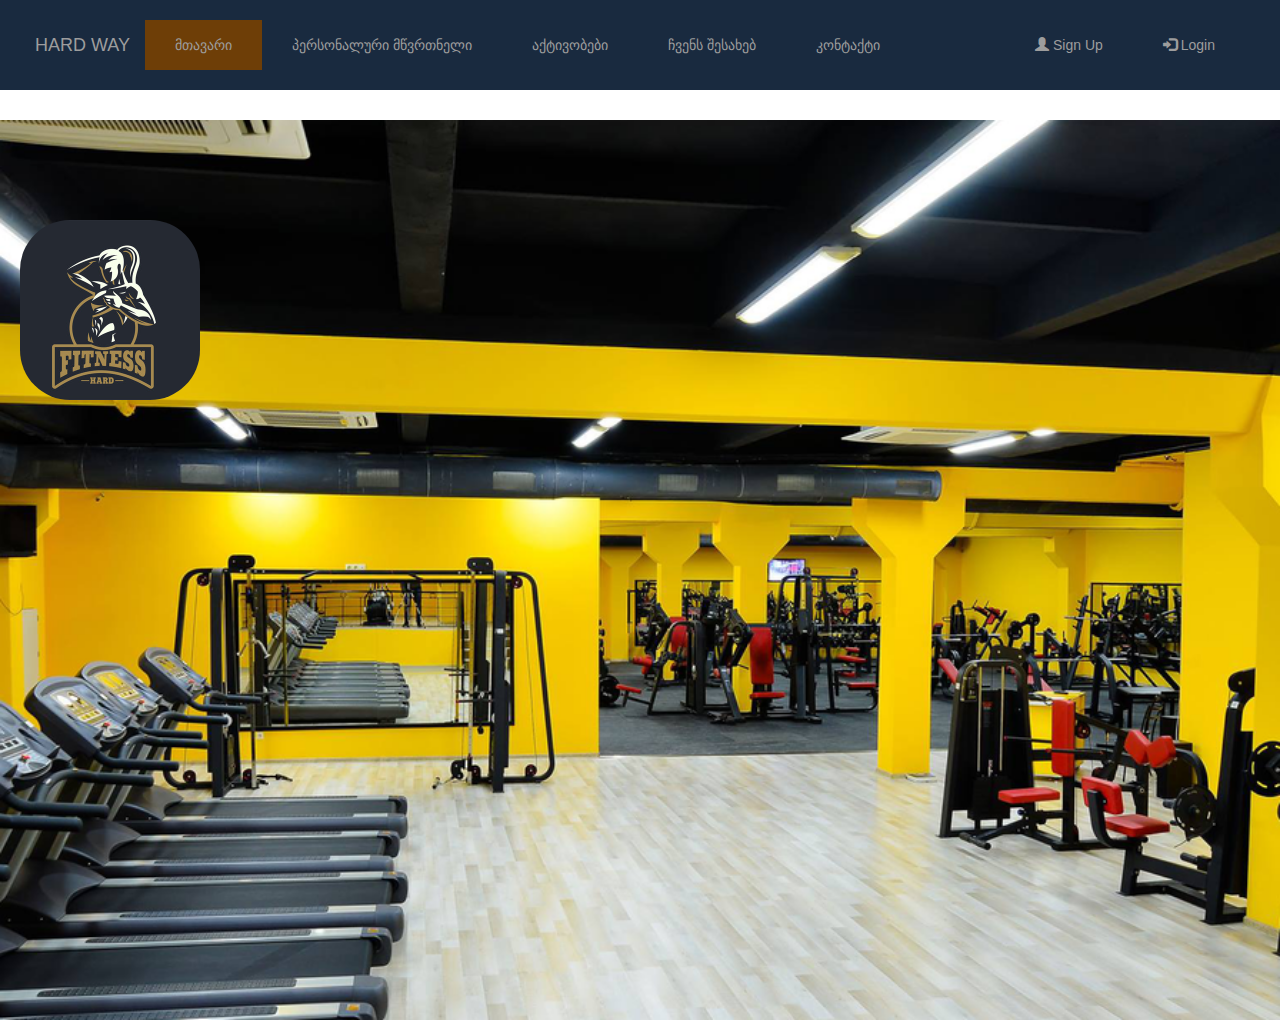
<file: index.html>
<!DOCTYPE html>
<html lang="en">
<head>
    <meta charset="UTF-8">
    <meta http-equiv="X-UA-Compatible" content="IE=edge">
    <meta name="viewport" content="width=device-width, initial-scale=1.0">
    <meta name="description" content="hard way opicialuri gverdi" >
    <link rel="stylesheet" href="https://maxcdn.bootstrapcdn.com/bootstrap/3.4.1/css/bootstrap.min.css">

    <link rel="stylesheet" href="style/style.css">
    <title>hard way ოფიციალური ვებ გვერდი, ჰარდ ვეი,  </title>
</head>

<body>

     <!-- <header> -->
         
          
            <!-- <nav>
            <ul class="flex">
            <li><a href="index.html" class="active"> მთავარი </a></li>

            <li><a href="index2.html">პერსონალური მწვრთნელი</a></li> 

            <li><a href="index3.html">რეგისტრაცია</a></li>

            <li><a href="#">ჩვენს შესახებ</a></li>
            <li><a href="index5.html">კონტაქტი</a></li>
            </ul>
            </nav>
           
    </header> --> -->
<header >
  
        <nav class="navbar navbar-inverse">
            <div class="container-fluid">
              <div class="navbar-header">
                <button type="button" class="navbar-toggle" data-toggle="collapse" data-target="#myNavbar">
                  <span class="icon-bar"></span>
                  <span class="icon-bar"></span>
                  <span class="icon-bar"></span>
                </button>
                <a class="navbar-brand" href="index.html">HARD WAY</a>
              </div>
              <div class="collapse navbar-collapse" id="myNavbar">

                <ul class="nav navbar-nav">

                  <li><a href="index.html" class="active">მთავარი</a></li>

                  <li><a href="index2.html" >პერსონალური მწვრთნელი</a></li>

                  <li><a href="#">აქტივობები</a></li>

                  <li><a href="#">ჩვენს შესახებ</a></li>

                  <li ><a href="kontaqti.html" >კონტაქტი</a></li>

                </ul>
                <ul class="nav navbar-nav navbar-right">
                  <li><a href="index3.html"><span class="glyphicon glyphicon-user"></span> Sign Up</a></li>
                  <li><a href="#"><span class="glyphicon glyphicon-log-in"></span> Login</a></li>
                  
                </ul>
              </div>
            </div>
          </nav>
       </header>

    <main>
    <div class="foto">
        <div class="fitnes">
        </div>  
    </div>
    </main>
    <footer>
       
      <div class="foot">
        <div class="xazi"></div>
        <p class="teleponi" >&#9990;</p>
        <p class="teno"> &#58;</p>
        <p class="telnom"> 568-85-36-72</p>
        </div> 
    </footer> 
    <!-- jQuery library -->
<script src="https://ajax.googleapis.com/ajax/libs/jquery/3.6.3/jquery.min.js"></script>

<!-- Latest compiled JavaScript -->
<script src="https://maxcdn.bootstrapcdn.com/bootstrap/3.4.1/js/bootstrap.min.js"></script>
</body>
</html>
</file>
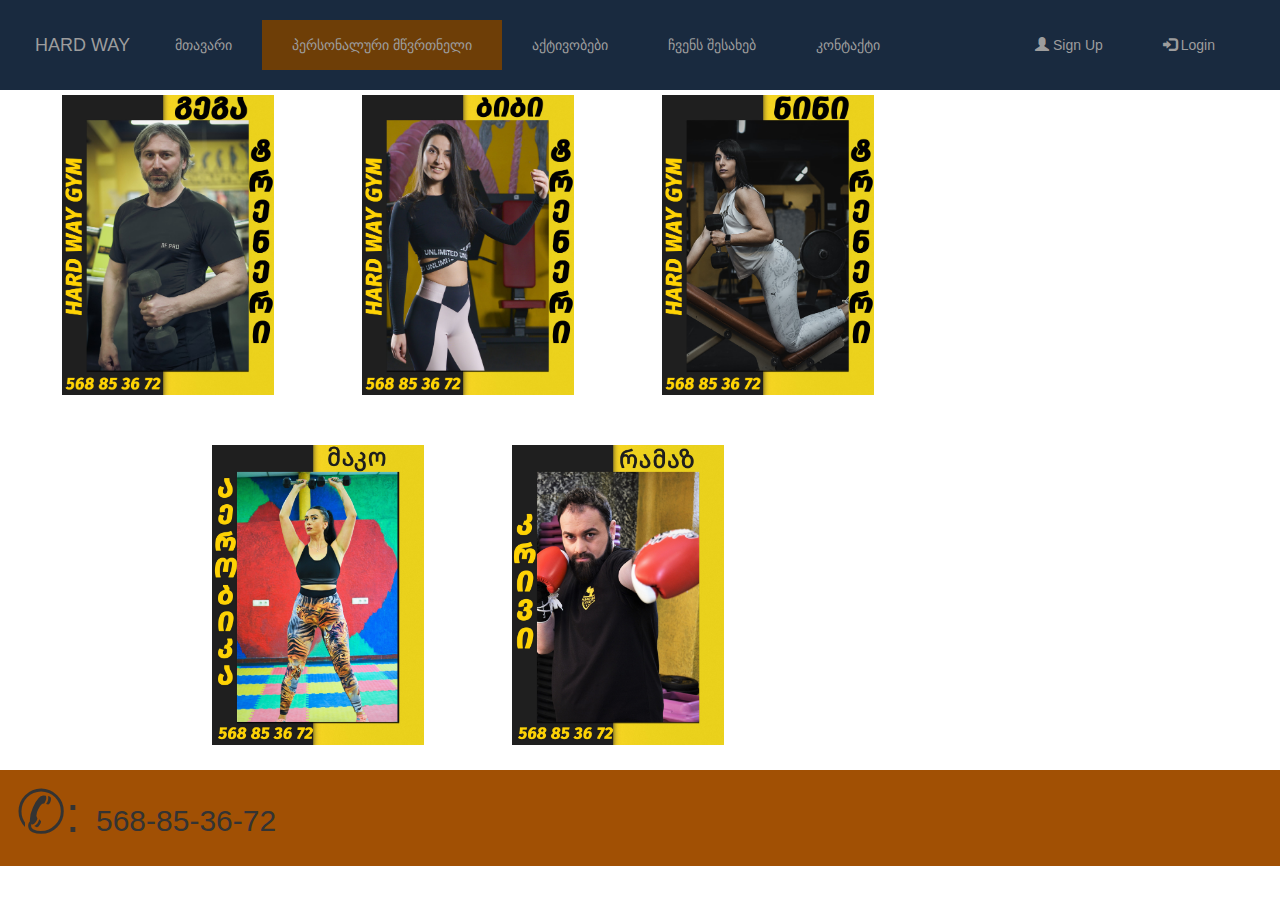
<file: index2.html>
<!DOCTYPE html>
<html lang="en">
<head>
    <meta charset="UTF-8">
    <meta http-equiv="X-UA-Compatible" content="IE=edge">
    <meta name="viewport" content="width=device-width, initial-scale=1.0">
    <link rel="stylesheet" href="https://maxcdn.bootstrapcdn.com/bootstrap/3.4.1/css/bootstrap.min.css">
    <link rel="stylesheet" href="style/style.css">
    <title>hard way ოფიციალური ვებ გვერდი, ჰარდ ვეი,</title>
</head>
<body>
  <header>
  <nav class="navbar navbar-inverse">
    <div class="container-fluid">
      <div class="navbar-header">
        <button type="button" class="navbar-toggle" data-toggle="collapse" data-target="#myNavbar">
          <span class="icon-bar"></span>
          <span class="icon-bar"></span>
          <span class="icon-bar"></span>
        </button>
        <a class="navbar-brand" href="index.html">HARD WAY</a>
      </div>
      <div class="collapse navbar-collapse" id="myNavbar">

        <ul class="nav navbar-nav">

          <li><a href="index.html" >მთავარი</a></li>

          <li><a href="index2.html" class="active">პერსონალური მწვრთნელი</a></li>

          <li><a href="#">აქტივობები</a></li>

          <li><a href="#">ჩვენს შესახებ</a></li>

          <li ><a href="kontaqti.html" >კონტაქტი</a></li>

        </ul>
        <ul class="nav navbar-nav navbar-right">
          <li><a href="#"><span class="glyphicon glyphicon-user"></span> Sign Up</a></li>
          <li><a href="#"><span class="glyphicon glyphicon-log-in"></span> Login</a></li>
          
        </ul>
      </div>
    </div>
  </nav>
</header>

    <main>
        
        <div class="foto2" >
            
     <div class="trenerigega"><img src="img/trengega.jpg" alt="trenerigega"></div>

     <div class="treneribibi"><img src="img/trenbibi.jpg" alt="treneribibi"></div>

     <div class="trenerinini"><img src="img/trenniniko.jpg" alt="trenerinini"></div>

     <div class="trenerimako"><img src="img/trenerimako.jpg" alt="trenerimako"></div>

     <div class="treneriramazi"><img src="img/treneriramazi.jpg" alt="treneriramazi"></div>

        </div>
    </main>
    <footer>
        <p class="teleponi" >&#9990;</p>
        <p class="teno"> &#58;</p>
        <p class="telnom">568-85-36-72</p>
    </footer>

 <!-- jQuery library -->
 <script src="https://ajax.googleapis.com/ajax/libs/jquery/3.6.3/jquery.min.js"></script>

 <!-- Latest compiled JavaScript -->
 <script src="https://maxcdn.bootstrapcdn.com/bootstrap/3.4.1/js/bootstrap.min.js"></script>

</body>
</html>
</file>
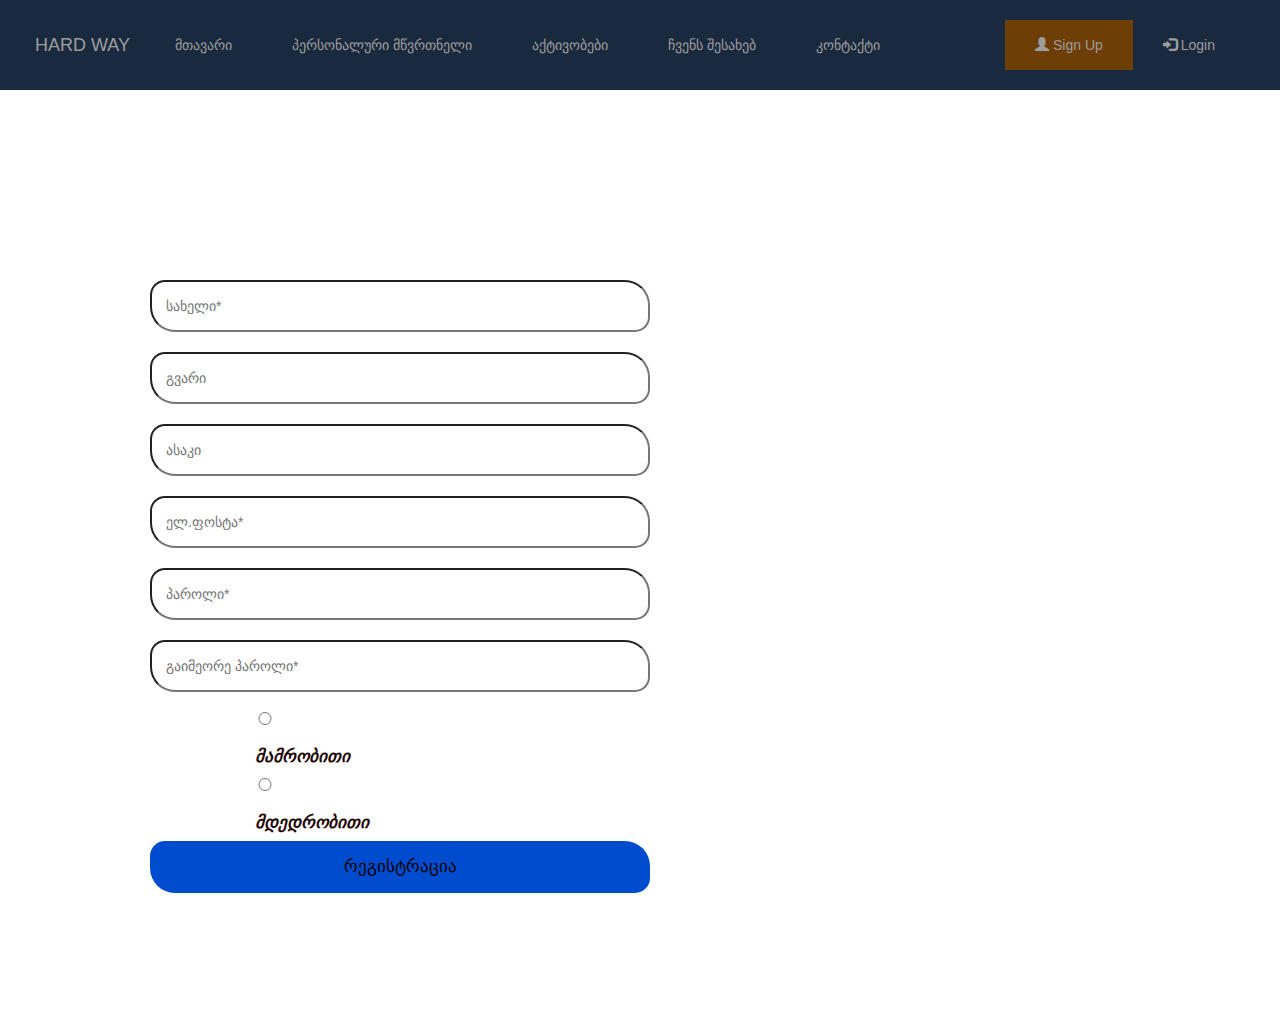
<file: index3.html>
<!DOCTYPE html>
<html lang="en">
<head>
    <meta charset="UTF-8">
    <meta http-equiv="X-UA-Compatible" content="IE=edge">
    <meta name="viewport" content="width=device-width, initial-scale=1.0">
    <meta name="description" content="hard way opicialuri gverdi" >
    <link rel="stylesheet" href="https://maxcdn.bootstrapcdn.com/bootstrap/3.4.1/css/bootstrap.min.css">
    <link rel="stylesheet" href="style/style.css">
    <title>hard way ოფიციალური ვებ გვერდი, ჰარდ ვეი,  </title>
</head>

<body>

    <!-- <header>
          <h1><a href="index.html"></a> MAIN </h1>
          
            <nav>
            <ul class="flex">
            <li><a href="index.html" class="active"> მთავარი </a></li>

            <li><a href="index2.html">პერსონალური მწვრთნელი</a></li> 

            <li><a href="index3.html">რეგისტრაცია</a></li>

            <li><a href="#">ჩვენს შესახებ</a></li>
            <li><a href="index5.html">კონტაქტი</a></li>
            </ul>
            </nav>
           
    </header> -->
<header >
        <nav class="navbar navbar-inverse">
            <div class="container-fluid">
              <div class="navbar-header">
                <button type="button" class="navbar-toggle" data-toggle="collapse" data-target="#myNavbar">
                  <span class="icon-bar"></span>
                  <span class="icon-bar"></span>
                  <span class="icon-bar"></span>
                </button>
                <a class="navbar-brand" href="index.html">HARD WAY</a>
              </div>
              <div class="collapse navbar-collapse" id="myNavbar">

                <ul class="nav navbar-nav">

                  <li><a href="index.html">მთავარი</a></li>

                  <li><a href="index2.html" >პერსონალური მწვრთნელი</a></li>

                  <li><a href="#">აქტივობები</a></li>

                  <li><a href="#">ჩვენს შესახებ</a></li>

                  <li ><a href="kontaqti.html" >კონტაქტი</a></li>

                </ul>
                <ul class="nav navbar-nav navbar-right">
                  <li><a href="index3.html" class="active"><span class="glyphicon glyphicon-user"></span> Sign Up</a></li>
                  <li><a href="#"><span class="glyphicon glyphicon-log-in"></span> Login</a></li>
                  
                </ul>
              </div>
            </div>
          </nav>
       </header>

       <main class="registracia">
    
        <form class="reg" method="post"
        action="succes.html">
            <input type="text"
            name="firstname"
            id="firstname"
            placeholder="სახელი*">
        
            <input type="text"
            name="lastname"
            id="lastname"
            placeholder="გვარი">
        
            <input type="number"
            name="age"
            id="age"
            placeholder="ასაკი">
        
            <input type="email"
            name="mail"
            id="mail"
            placeholder="ელ.ფოსტა*">
        
            <input type="password"
            name="password"
            id="password"
            placeholder="პაროლი*" required
            minlength="4"
            maxlength="200">
        
            <input type="password"
            name="repassword"
            id="repassword"
            placeholder="გაიმეორე პაროლი*" required>
        
            <div class="gender">
            <input type="radio"
            name="gender"
            id="Man">
            <label for="Man">მამრობითი</label>
            
            <input type="radio"
            name="gender"
            id="Woman">
            <label for="Woman">მდედრობითი</label>
            </div>
        
            <input type="submit"
            value="რეგისტრაცია">
        </form>
        
           </main>
    <!-- <footer>
       
      <div class="foot">
        <div class="xazi"></div>
        <p class="teleponi" >&#9990;</p>
        <p class="teno"> &#58;</p>
        <p class="telnom"> 568-85-36-72</p>
        </div> 
    </footer>  -->
    <!-- jQuery library -->
<script src="https://ajax.googleapis.com/ajax/libs/jquery/3.6.3/jquery.min.js"></script>

<!-- Latest compiled JavaScript -->
<script src="https://maxcdn.bootstrapcdn.com/bootstrap/3.4.1/js/bootstrap.min.js"></script>
</body>
</html>
</file>
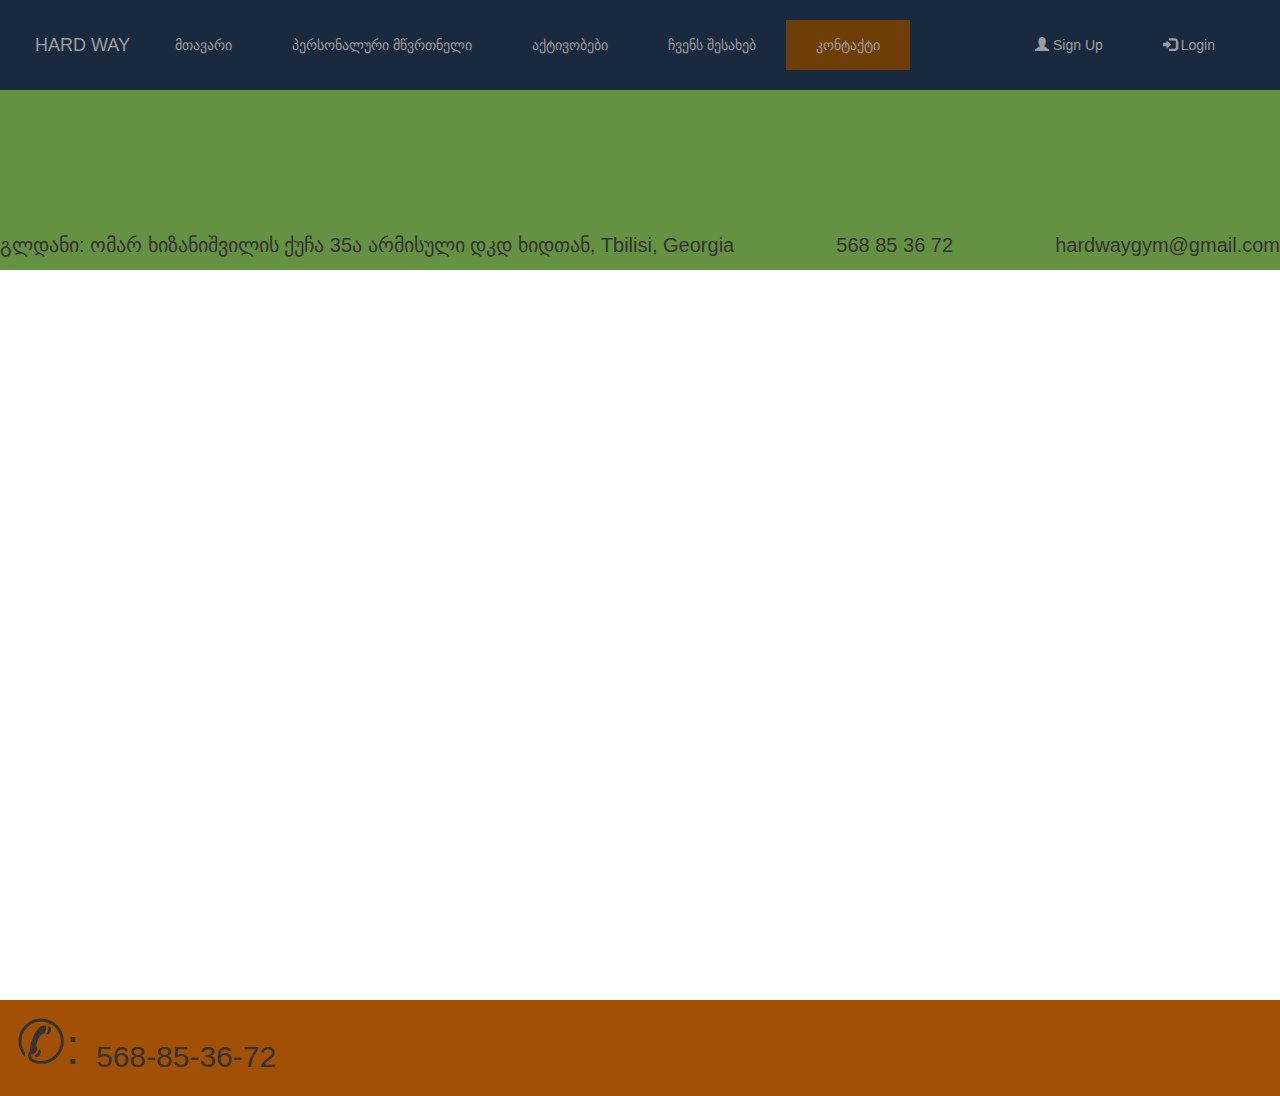
<file: kontaqti.html>
<!DOCTYPE html>
<html lang="en">
<head>
    <meta charset="UTF-8">
    <meta http-equiv="X-UA-Compatible" content="IE=edge">
    <meta name="viewport" content="width=device-width, initial-scale=1.0">
    <meta name="description" content="hard way opicialuri gverdi" >
    <link rel="stylesheet" href="https://maxcdn.bootstrapcdn.com/bootstrap/3.4.1/css/bootstrap.min.css">

    <link rel="stylesheet" href="style/style.css">
    <title>hard way ოფიციალური ვებ გვერდი, ჰარდ ვეი,  </title>
</head>

<header>

  <nav class="navbar navbar-inverse">
    <div class="container-fluid">
      <div class="navbar-header">
        <button type="button" class="navbar-toggle" data-toggle="collapse" data-target="#myNavbar">
          <span class="icon-bar"></span>
          <span class="icon-bar"></span>
          <span class="icon-bar"></span>
        </button>
        <a class="navbar-brand" href="index.html">HARD WAY</a>
      </div>
      <div class="collapse navbar-collapse" id="myNavbar">

        <ul class="nav navbar-nav">

          <li><a href="index.html">მთავარი</a></li>

          <li><a href="index2.html" >პერსონალური მწვრთნელი</a></li>

          <li><a href="#">აქტივობები</a></li>

          <li><a href="#">ჩვენს შესახებ</a></li>

          <li ><a href="kontaqti.html"  class="active">კონტაქტი</a></li>

        </ul>
        <ul class="nav navbar-nav navbar-right">
          <li><a href="index3.html"><span class="glyphicon glyphicon-user"></span> Sign Up</a></li>
          <li><a href="#"><span class="glyphicon glyphicon-log-in"></span> Login</a></li>
          
        </ul>
      </div>
    </div>
  </nav>

</header>
<main>

<div class="conteinera">
  <p>
    
გლდანი: ომარ ხიზანიშვილის ქუჩა 35ა არმისული დკდ ხიდთან, Tbilisi, Georgia</p>
 <p class="numberr">568 85 36 72</p>
 <p class="maill">hardwaygym@gmail.com</p>

</div>
</main>
<footer class="futerich">
  <div class="foot">
    <div class="xazi"></div>
    <p class="teleponi" >&#9990;</p>
    <p class="teno"> &#58;</p>
    <p class="telnom"> 568-85-36-72</p>
    </div> 
</footer>

 <!-- jQuery library -->
 <script src="https://ajax.googleapis.com/ajax/libs/jquery/3.6.3/jquery.min.js"></script>

 <!-- Latest compiled JavaScript -->
 <script src="https://maxcdn.bootstrapcdn.com/bootstrap/3.4.1/js/bootstrap.min.js"></script>
</file>
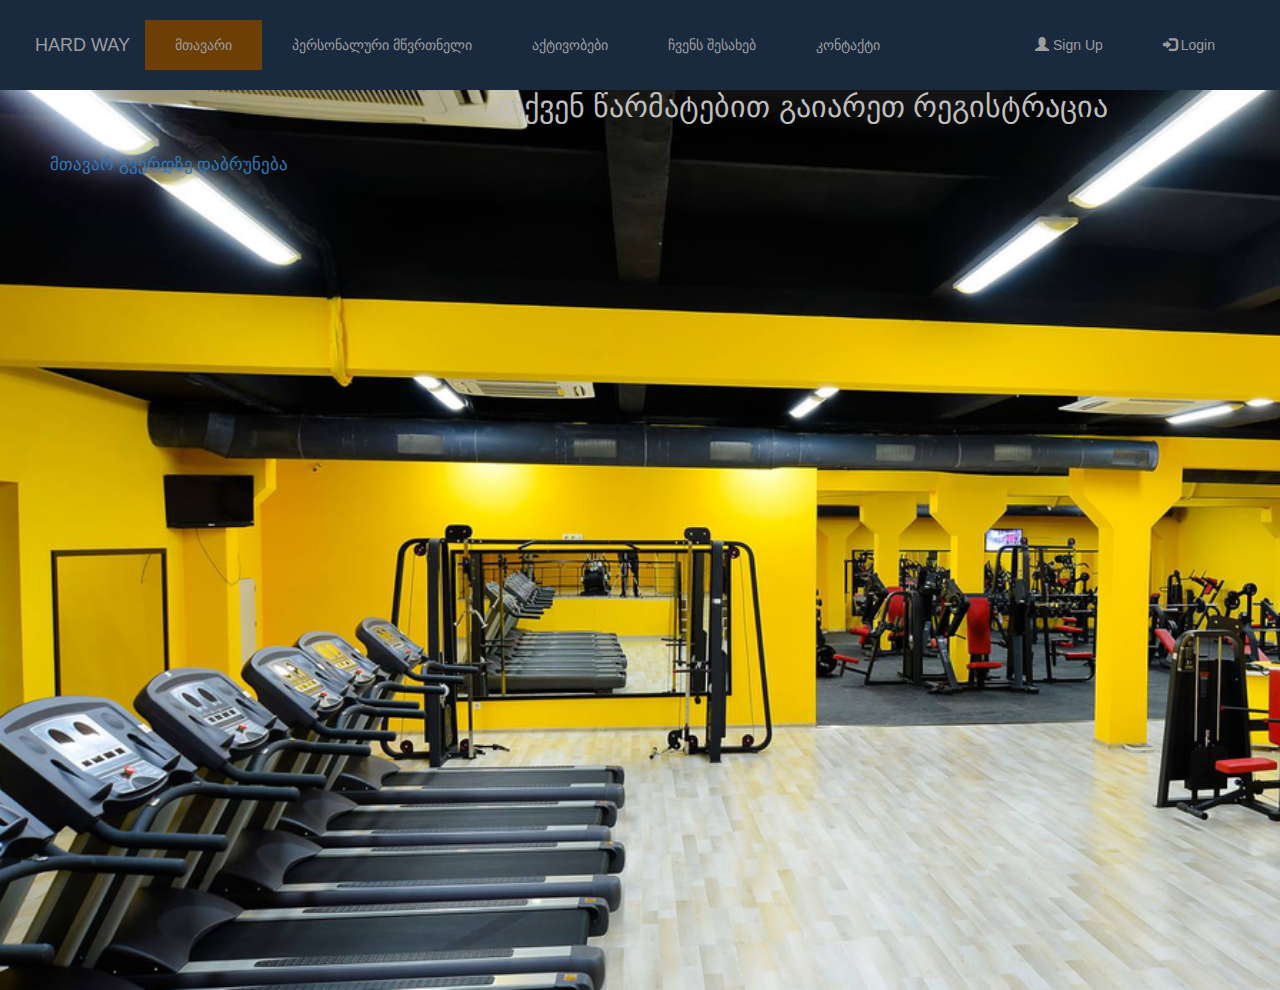
<file: succes.html>
<!DOCTYPE html>
<html lang="en">
<head>
    <meta charset="UTF-8">
    <meta http-equiv="X-UA-Compatible" content="IE=edge">
    <meta name="viewport" content="width=device-width, initial-scale=1.0">
    <meta name="description" content="hard way opicialuri gverdi" >
    <link rel="stylesheet" href="https://maxcdn.bootstrapcdn.com/bootstrap/3.4.1/css/bootstrap.min.css">

    <link rel="stylesheet" href="style/style.css">
    <title>hard way ოფიციალური ვებ გვერდი, ჰარდ ვეი,  </title>
</head>

<body>

    <!-- <header>
          <h1><a href="index.html"></a> MAIN </h1>
          
            <nav>
            <ul class="flex">
            <li><a href="index.html" class="active"> მთავარი </a></li>

            <li><a href="index2.html">პერსონალური მწვრთნელი</a></li> 

            <li><a href="index3.html">რეგისტრაცია</a></li>

            <li><a href="#">ჩვენს შესახებ</a></li>
            <li><a href="index5.html">კონტაქტი</a></li>
            </ul>
            </nav>
           
    </header> -->
<header >
        <nav class="navbar navbar-inverse">
            <div class="container-fluid">
              <div class="navbar-header">
                <button type="button" class="navbar-toggle" data-toggle="collapse" data-target="#myNavbar">
                  <span class="icon-bar"></span>
                  <span class="icon-bar"></span>
                  <span class="icon-bar"></span>
                </button>
                <a class="navbar-brand" href="index.html">HARD WAY</a>
              </div>
              <div class="collapse navbar-collapse" id="myNavbar">

                <ul class="nav navbar-nav">

                  <li><a href="index.html" class="active">მთავარი</a></li>

                  <li><a href="index2.html" >პერსონალური მწვრთნელი</a></li>

                  <li><a href="#">აქტივობები</a></li>

                  <li><a href="#">ჩვენს შესახებ</a></li>

                  <li ><a href="kontaqti.html" >კონტაქტი</a></li>

                </ul>
                <ul class="nav navbar-nav navbar-right">
                  <li><a href="#"><span class="glyphicon glyphicon-user"></span> Sign Up</a></li>
                  <li><a href="#"><span class="glyphicon glyphicon-log-in"></span> Login</a></li>
                  
                </ul>
              </div>
            </div>
          </nav>
       </header>

       <main>
        <div class="conteinerr1">
         <h2 class="reg1">თქვენ წარმატებით გაიარეთ რეგისტრაცია</h2>
         <div class="damtavreba">
            <p class="reg2">
            <a href="index.html">მთავარ გვერდზე დაბრუნება
            </a>
             </p>
        </div>
  
        </div>
        
       </main>
    <!-- <footer>
       
      <div class="foot">
        <div class="xazi"></div>
        <p class="teleponi" >&#9990;</p>
        <p class="teno"> &#58;</p>
        <p class="telnom"> 568-85-36-72</p>
        </div> 
    </footer>  -->
    <!-- jQuery library -->
<script src="https://ajax.googleapis.com/ajax/libs/jquery/3.6.3/jquery.min.js"></script>

<!-- Latest compiled JavaScript -->
<script src="https://maxcdn.bootstrapcdn.com/bootstrap/3.4.1/js/bootstrap.min.js"></script>
</body>
</html>
</file>
<file: style/style.css>
*{
    margin: 0;
    padding: 0;
    list-style-type: none;
    text-decoration: none;
    box-sizing: border-box;
}
/* .flex{
    display: flex;
    justify-content: space-between;
    align-items: center;
}
body{
    background-color: #d39c06;
}
header{
    padding-top: 12px;
    position: fixed;
    width: 100%;
    height: 80px;
    background-color: #a15004;
    margin-: 100px;
}

.flex{
    margin-left: 30px;
    

}
header ul li{
    padding-top: 10px;
    padding: 16px 32px;
    color: #e0a64e;
    background-color: #756e03;
    border-radius: 35%;
    border: 2px solid #cec108;
    transition: 2s;
}
header ul a:hover{
    background-color: #6e3e07;
    border: 2px solid #000000;
    transition: 2s;
}
header h1{
    width: 80px;
    height: 80px;
    background-repeat: no-repeat;
    background-size: 100%;
    text-indent: -9999999999px;
    background-image: url(../img/body-builder\ \(1\).png);
    margin-left: 1200px;
    margin-top: 200px;
    color: #e06907;
    position: absolute;
    
}
h1 a{
    display: block;
    width: 100%;
    height: 80px;
} */

header{
    width: 100%;
    position: fixed;
    top: 0;
    z-index: 999;
}

.nav>li>a {
    position: initial;
    display: block;
    padding: 15px 30px;
}

.navbar-inverse{
    padding: 20px;
    background-color: #192a3f;
    border: none;
}

.navbar{
    border-radius: unset;
}

.navbar-inverse .navbar-nav>.active>a{
    background-color: #65924270;
    border: 2px solid #00000000;
    border-radius: 10px;
    padding: 15px 30px;
}

.navbar-inverse .navbar-nav>.active>a:hover{
    background-color: #659242;
    
    
}



.navbar-inverse .navbar-nav>li:hover {
    background-color: #659242;
    border-radius: 10px;
    
}


.foto{
    width: 100%;
    height: 100vh;
    margin-top: 60px;
    background-image: url(../img/mtavari.png);
    background-repeat: no-repeat;
    background-size: cover;
    background-position: center;
    position: absolute;

}
.conteinera{
    width: 100%;
    height: 230px;
    display: flex;
    flex-wrap: wrap;
    align-content: flex-end;
    justify-content: space-between;
    background-color: #659242;
}

.conteinera p{
    font-size: 20px;
}
.active{
    background-color: #6e3e07;
} 
 

.fitnes{
    background-image: url(../img/fitn.jpg);
    width: 180px;
    height: 180px;
    border-radius: 50px;
    margin: 100px 20px 50px;
    background-repeat: no-repeat;
    background-position: center;
    background-size: cover;
    transform: rotate(360deg);
    transition: 1.5s;
}
.fitnes:hover{
    background-image: url(../img/fitn1.jpg);
    transition: 1.5s;
    transform: rotate(0deg);
}
footer{
    margin-top: 730px;
    display: flex;
    background-color: #a15004;
}
.foot{
    display: flex;
    align-items: center;
    justify-content: space-between;
}
.teleponi{
    width: 50px;
    font-size: 60px;
    margin-left: 16px;
    
}
.teno{
    width: 30px;
    font-size: 50px;
    margin-top: 10px;
}
.telnom{
    font-size: 30px;
    margin-top: 30px;
}
 .foto2{
    width: 80%;
    height: 700px;
    margin: 30px auto;
   display: flex;
   flex-wrap: wrap;
   align-items: center;
   justify-content: center;
   position: absolute;
 }
 main{
 padding-top: 40px;
 }
.trenerigega{
width: 300px;
height: 300px;
display: flex;
}

.treneribibi{
 width: 300px;
 height: 300px;
 display: flex;
}

.trenerinini{
 width: 300px;
 height: 300px;
 display: flex;
}
.trenerimako{
 width: 300px;
 height: 300px;
 display: flex;
}
.treneriramazi{
 width: 300px;
 height: 300px;
 display: flex;
}
.registracia{
    width: 700px;
    margin: 50px auto;
    position:relative;
    margin-left: 50px;
    margin-bottom: 60px;
}
.registracia input{
    width: 100%;
    padding: 12px;
   margin-bottom: 26px;
   display: flex;
}
.gender input{
    width: 5%;
    display: flex;
}
.registracia input[type="submit"]{
    border: none;
    background-color: rgb(134, 104, 5);
}






.conteinerr1{
    width: 100%;
    height: 100vh;
    background-size: cover;
    background-color: #c7ac16;
   background-image: url(../img/mtavari.png);
    /* margin: 0px auto; */
    color: #bebebe;
}
  

  @media only screen and (max-width: 820px) {
    header{
        width: 100%;
        height: 50px;
        flex-wrap: wrap;
    }
    .conteinerr1{
        width: 100%;
        padding-top: 200px;
    }
    .reg1{
        color: #ffffff;
    }
    footer{
        width: 100%;
               
    }
    .conteinerr1  a{
     color: #f5f5f5;
    }
    footer .order{
        padding-right: 20px;
    }
    footer .footerbox4{
        margin-right: 10px;
    }
   
  }
    
.registracia{
    padding-top: 100px;
}
.reg1{
    margin: 50px 0 0 500px;
    
}   
.reg2 {
    margin: 30px 0 0 50px;
    font-size: 17px;
    
} 
.damtavreba{
    width: 350px;
    height: 200x;
    
}
.logo7700{
    margin: 50px 0 0 1150px;
}




@media only screen and (max-width: 820px) {
    header{
        width: 100%;
        height: 50px;
        flex-wrap: wrap;
    }
    .conteiner200{
        width: 100%;
    }
    
    footer{
        width: 100%;
               
    }
    footer .order{
        padding-right: 20px;
    }
    footer .footerbox4{
        margin-right: 10px;
    }
   
  }   

.reg{
    width: 500px;
    margin: 130px auto;
    
}
.reg input{
    width: 100%;
    padding: 14px;
    margin-bottom: 20px;
    border-radius: 15px 25px;
}
.gender{
    color: #220505;
    font-size: 17px;
    margin-left: 105px;
    font-style: italic;
}
.gender input{
    width: 5%;
}
.reg input[type= "submit"]{
    background-color: #004cce;
    color: #000000;
    font-size: 17px;
}
</file>
